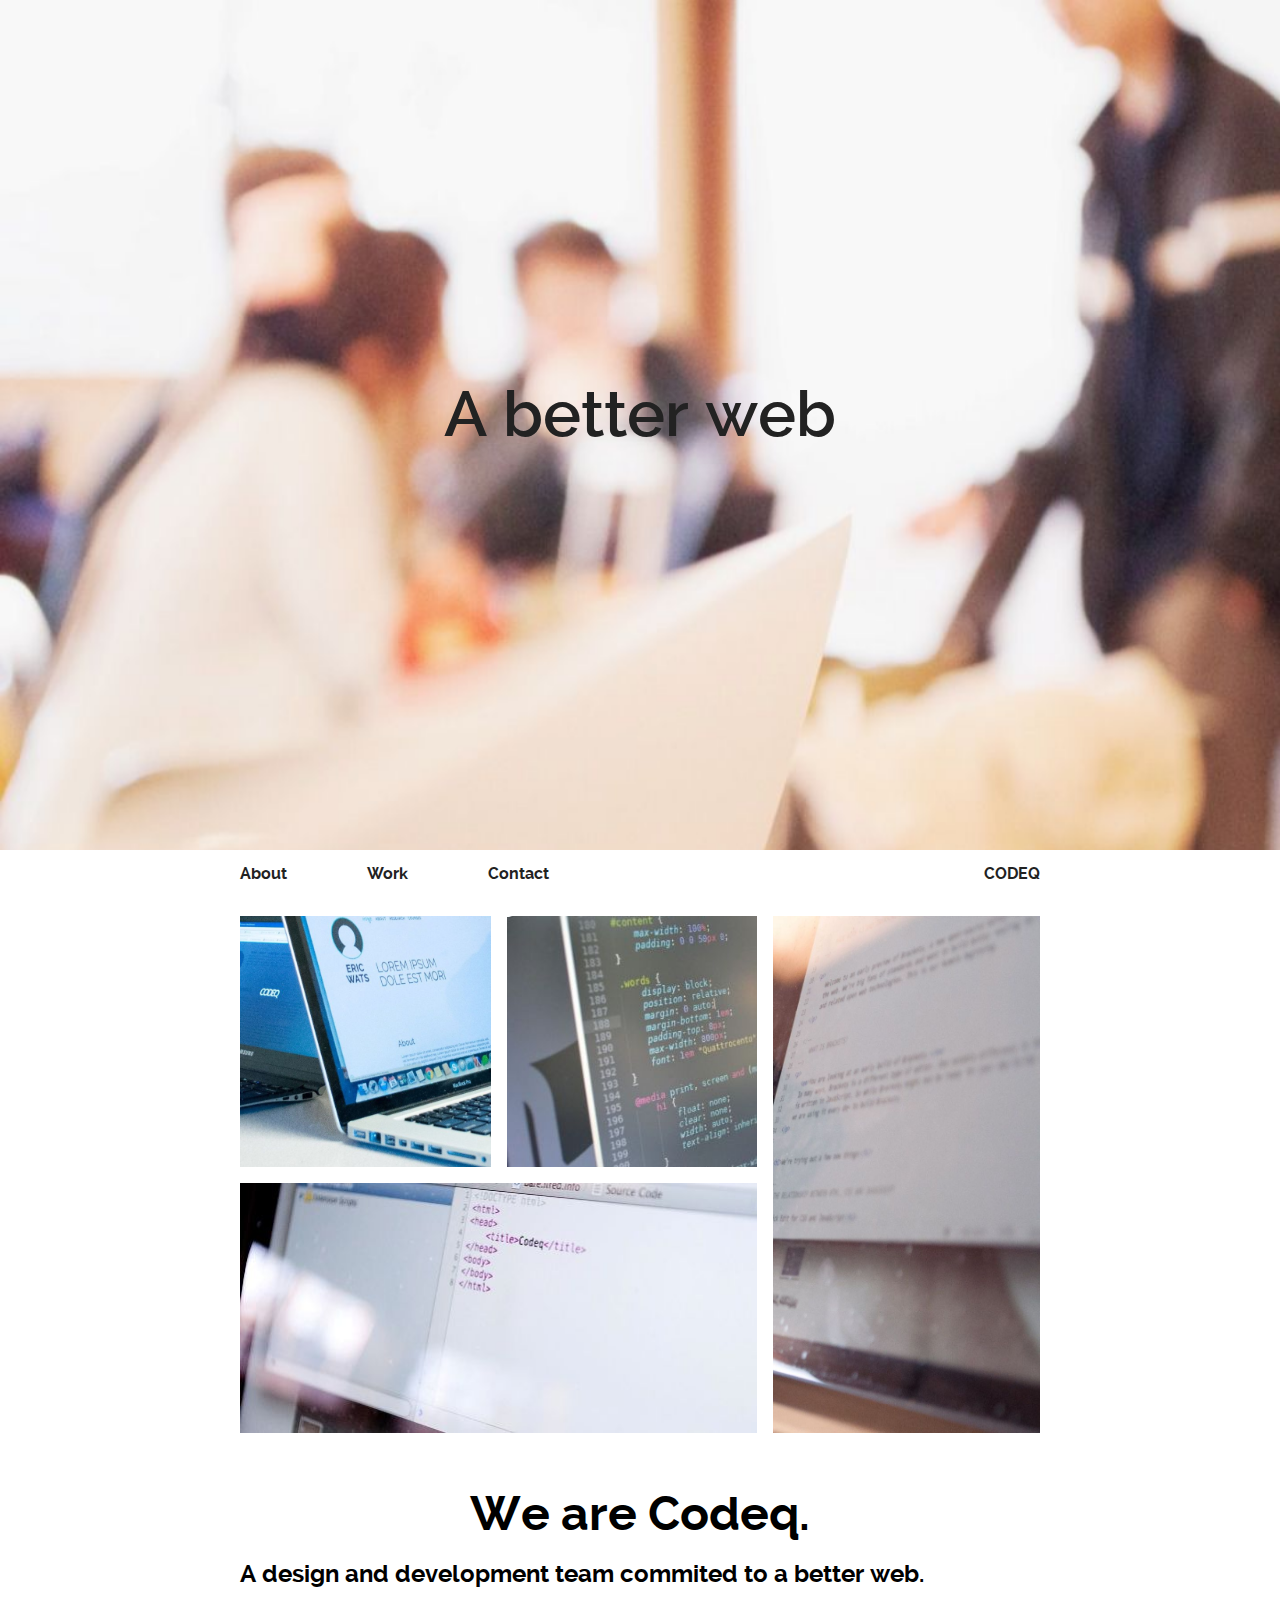
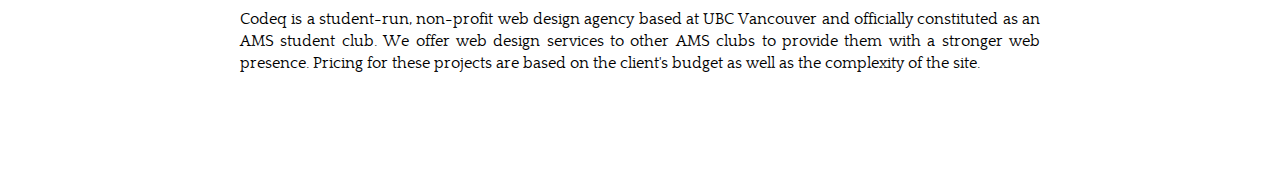
<file: index.html>
<!DOCTYPE html>
<!--[if lt IE 7]> <html lang="en-us" class="lt-ie9 lt-ie8 lt-ie7"> <![endif]-->
<!--[if IE 7]>    <html lang="en-us" class="lt-ie9 lt-ie8"> <![endif]-->
<!--[if IE 8]>    <html lang="en-us" class="lt-ie9"> <![endif]-->
<!--[if gt IE 8]><!--> <html lang="en-us"> <!--<![endif]-->
<head>
    <meta charset="utf-8">
    <title>Codeq</title>
    <meta name="viewport" content="width=device-width">
    <meta name="description" content="We are Codeq, a design and development team commited to a better web. Codeq is a student-run, non-profit web design agency based at UBC Vancouver and officially constituted as an AMS student club. We offer web design services to other AMS clubs to provide them with a stronger web presence.">
    <meta name="keywords" content="Codeq,web design,club,design,UBC,AMS,university,better,simple,development,presence,agency,student-run,non-profit">
    <link rel="stylesheet" href="css/base.css">
    <link rel="stylesheet" href="css/landing.css">
</head>
<body>
    <img id="background" src="images/header.jpg" class="ns" alt="">
    <div id="title" class="ns"><span>A better web</span></div>
    <header>
        <nav>
            <a href="/about">About</a>
            <a href="/work">Work</a>
            <a href="/contact">Contact</a>
            <a href="#" class="home">Codeq</a>
        </nav>
    </header>
    <div id="hold">
        <div id="work" class="ns">
            <div class="cell r1"><img src="images/wats.jpg" class="tall"></div>
            <div class="cell r1"><img src="images/text.jpg"></div>
            <div class="cell r2"><img src="images/working.jpg" class="tall"></div>
            <div class="cell r1 c2"><img src="images/inspect.jpg"></div>
        </div>
        <div id="content">
            <span id="about" class="words hyphenate">
                <h1>We are Codeq.</h1>
                <h2>A design and development team commited to a better web.</h2>
                <p>
                    Codeq is a student-run, non-profit web design agency based at UBC Vancouver and officially constituted as an AMS student club. We offer web design services to other AMS clubs to provide them with a stronger web presence. Pricing for these projects are based on the client's budget as well as the complexity of the site.
                </p>
            </span>
        </div>
    </div>

    <script src="//ajax.googleapis.com/ajax/libs/jquery/2.0.2/jquery.min.js"></script>
    <script src="js/base.js"></script>
    <script>
    function masonry() {
        $("#work .cell.r1").height($("#work").width()/3 - 16);
        $("#work .cell.r2").height($("#work").width()/3*2 - 16);
    };

    $(document).ready(masonry);
    $(window).resize(masonry);
    </script>
    <script src="js/hyphenator.js"></script>
</body>
</html>
</file>
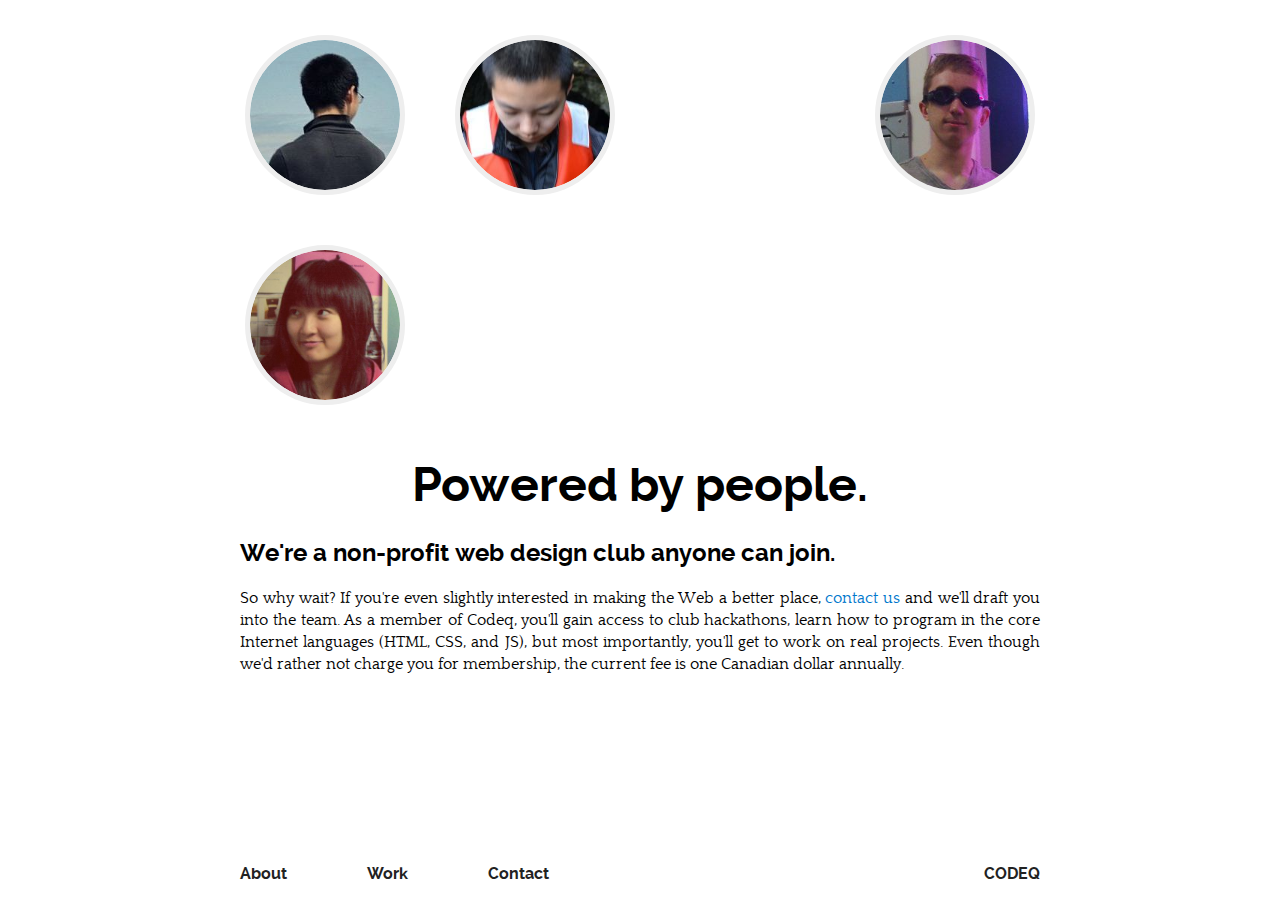
<file: about.html>
<!DOCTYPE html>
<!--[if lt IE 7]> <html lang="en-us" class="lt-ie9 lt-ie8 lt-ie7"> <![endif]-->
<!--[if IE 7]>    <html lang="en-us" class="lt-ie9 lt-ie8"> <![endif]-->
<!--[if IE 8]>    <html lang="en-us" class="lt-ie9"> <![endif]-->
<!--[if gt IE 8]><!--> <html lang="en-us"> <!--<![endif]-->
<head>
    <meta charset="utf-8">
    <title>About &bull; Codeq</title>
    <meta name="viewport" content="width=device-width">
    <link rel="stylesheet" href="css/base.css">
    <link rel="stylesheet" href="css/about.css">
</head>
<body>
    <header>
        <nav>
            <a href="#">About</a>
            <a href="/work">Work</a>
            <a href="contact">Contact</a>
            <a href="/" class="home">Codeq</a>
        </nav>
    </header>
    <div id="hold">
        <div id="people">
            <a href="http://alfredxing.com/" target="_blank">
                <div class="person"><img src="images/people/afx.jpg" alt="Alfred Xing"></div>
            </a>
            <a href="http://albertxing.github.io/" target="_blank">
                <div class="person"><img src="images/people/abxs.jpg" alt="Albert Xing"></div>
            </a>
            <a href="http://www.linkedin.com/in/marissang/" target="_blank">
                <div class="person"><img src="images/people/mns.jpg" alt="Marissa Ng"></div>
            </a>
            <a href="http://alexgondek.com/" target="_blank">
                <div class="person"><img src="images/people/ags.jpg" alt="Alexander Gondek"></div>
            </a>
            <a href="http://mandyng.carbonmade.com/" target="_blank">
                <div class="person"><img src="images/people/mdn.jpg" alt="Mandy Ng"></div>
            </a>
        </div>
        <div id="content">
            <h1>Powered by people.</h1>
            <span id="about" class="words hyphenate">
                <h2>We're a non-profit web design club anyone can join.</h2>
                <p>
                    So why wait? If you're even slightly interested in making the Web a better place, <a href="/contact">contact us</a> and we'll draft you into the team. As a member of Codeq, you'll gain access to club hackathons, learn how to program in the core Internet languages (HTML, CSS, and JS), but most importantly, you'll get to work on real projects. Even though we'd rather not charge you for membership, the current fee is one Canadian dollar annually.
                </p>
            </span>
        </div>
    </div>

    <script src="//ajax.googleapis.com/ajax/libs/jquery/2.0.2/jquery.min.js"></script>
    <script src="js/hyphenator.js"></script>
    <script src="js/base.js"></script>
    <script>
        var people = $(".person");

        (function shuffle(array) {
            var p, n, tmp;
            for (p = array.length; p;) {
                n = Math.random() * p-- | 0;
                tmp = array[n];
                array[n] = array[p];
                array[p] = tmp;
            }
        })(people);

        $(window).on('load', function() {
            people.each(function (i, el) {
                setTimeout(function () {
                    $(el).addClass("loaded").css("opacity", "1").promise().done(function () {
                        setTimeout(function () {
                            $(el).removeClass("loaded").addClass("ready");
                        }, 1000);
                    })
                }, i * 200);
            });
        });
    </script>

</body>
</html>
</file>
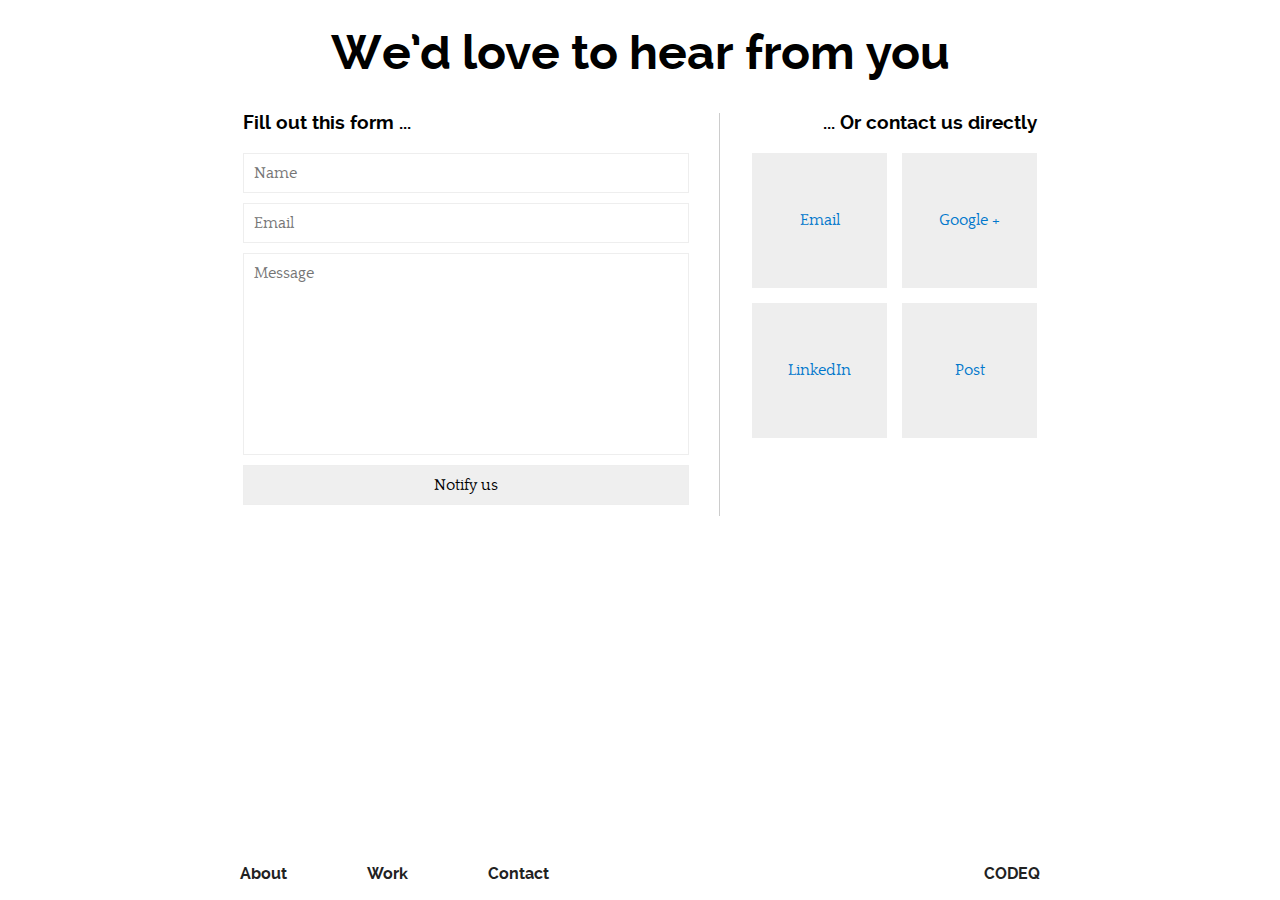
<file: contact.html>
<!DOCTYPE html>
<!--[if lt IE 7]> <html lang="en-us" class="lt-ie9 lt-ie8 lt-ie7"> <![endif]-->
<!--[if IE 7]>    <html lang="en-us" class="lt-ie9 lt-ie8"> <![endif]-->
<!--[if IE 8]>    <html lang="en-us" class="lt-ie9"> <![endif]-->
<!--[if gt IE 8]><!--> <html lang="en-us"> <!--<![endif]-->
<head>
    <meta charset="utf-8">
    <title>Contact &bull; Codeq</title>
    <meta name="viewport" content="width=device-width">
    <link rel="stylesheet" href="css/base.css">
    <link rel="stylesheet" href="css/contact.css">
</head>
<body>
    <header>
        <nav>
            <a href="/about">About</a>
            <a href="/work">Work</a>
            <a href="#">Contact</a>
            <a href="/" class="home">Codeq</a>
        </nav>
    </header>
    <div id="content">
        <h1>We&rsquo;d love to hear from you</h1>
        <table id="contact">
            <tr>
                <td class="form">
                	<form action="#">
                		<h3>Fill out this form ...</h3>
                		<input type="text" name="name" placeholder="Name">
                		<input type="text" class="email" name="email" placeholder="Email">
                		<textarea name="body" cols="30" rows="10" placeholder="Message"></textarea>
                		<input type="submit" class="submit" value="Notify us" onclick="check()">
                    </form>
                    <div class="sent">
                        <h3>Your message was sent!</h3>
                        We'll try to get back to you shortly.
                    </div>
                </td>
                <td class="links">
                    <h3>... Or contact us directly</h3>
                    <a class="link mailto" target="blank" href="">Email</a>
                    <a class="link" target="blank" href="https://plus.google.com/100094169070494416709/about">Google +</a>
                    <a class="link" target="blank" href="https://www.linkedin.com/company/codeq">LinkedIn</a>
                    <a class="link" onclick="popup()">Post</a>
                </td>
            </tr>
        </table>
        <div class="pop overlay"></div>
        <div class="pop post">
        	<div class="stripe"></div>
        	<h3>Like to communicate the old-fashioned way?</h3>
        	<p>No problem. Send us a letter at:</p>
        	<p class="address">
        		Codeq Club<br>
        		6138 Student Union Blvd<br>
        		Vancouver BC&nbsp;&nbsp;V6T 1Z1
        	</p>
        </div>
    </div>
    <script src="//ajax.googleapis.com/ajax/libs/jquery/2.0.2/jquery.min.js"></script>
    <script src="js/hyphenator.js"></script>
    <script src="js/base.js"></script>
    <script src="js/mail.js"></script>
</body>
</html>
</file>
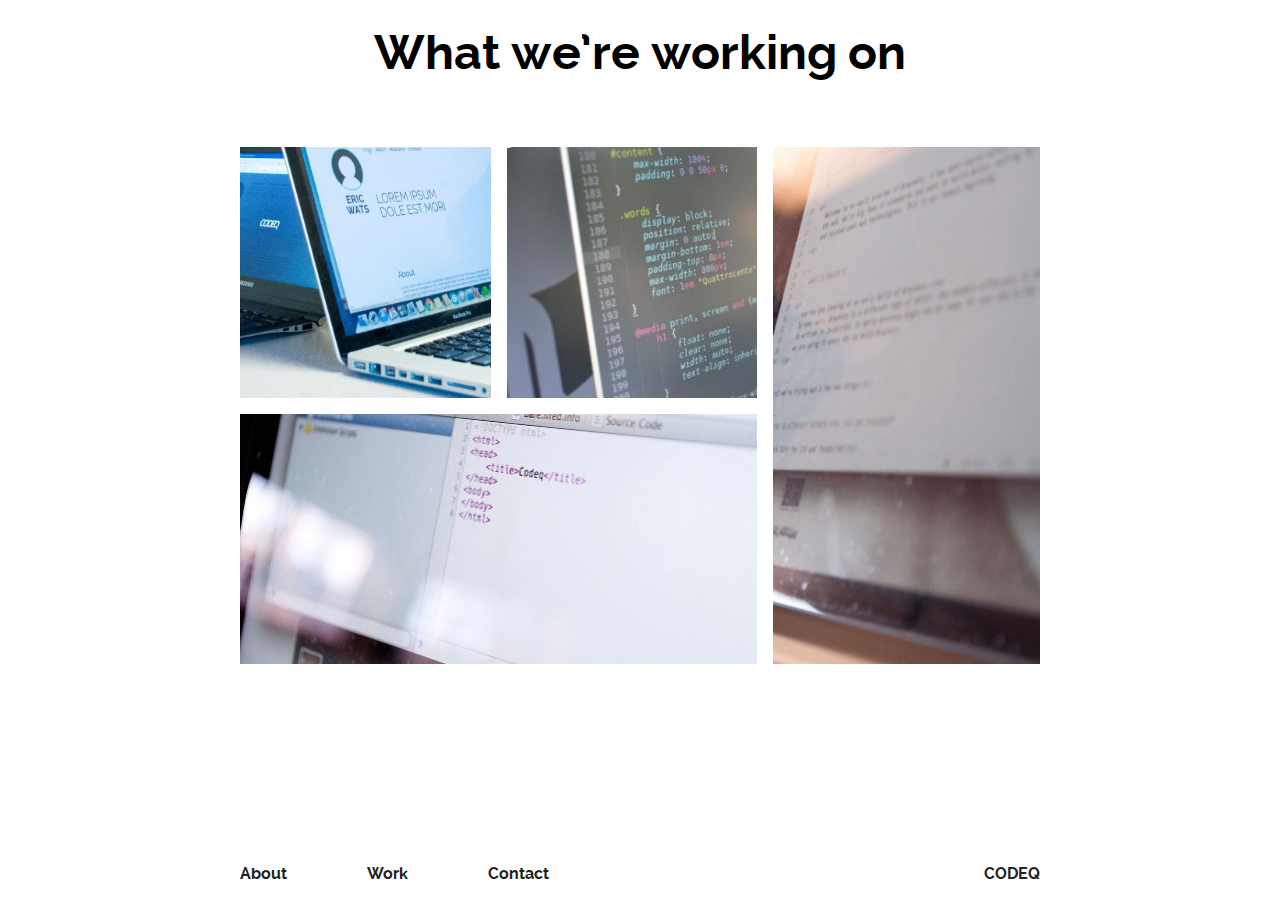
<file: work.html>
<!DOCTYPE html>
<!--[if lt IE 7]> <html lang="en-us" class="lt-ie9 lt-ie8 lt-ie7"> <![endif]-->
<!--[if IE 7]>    <html lang="en-us" class="lt-ie9 lt-ie8"> <![endif]-->
<!--[if IE 8]>    <html lang="en-us" class="lt-ie9"> <![endif]-->
<!--[if gt IE 8]><!--> <html lang="en-us"> <!--<![endif]-->
<head>
    <meta charset="utf-8">
    <title>Work &bull; Codeq</title>
    <meta name="viewport" content="width=device-width">
    <link rel="stylesheet" href="css/base.css">
    <link rel="stylesheet" href="css/work.css">
</head>
<body>
    <header>
        <nav>
            <a href="/about">About</a>
            <a href="/work">Work</a>
            <a href="/contact">Contact</a>
            <a href="/" class="home">Codeq</a>
        </nav>
    </header>
    <div id="content">
        <h1>What we&rsquo;re working on</h1>
        <div id="work" class="ns hyphenate">
            <div class="cell r1">
                <article>
                    <h3>Plain</h3>
                    <p>A simple, intuitive, and functional template for faculty. And did we mention that it's free?</p>
                    <p>Feel free to <a href="/contact">contact us</a> for a copy.</p>
                </article>
                <img src="images/wats.jpg" class="tall">
            </div>
            <div class="cell r1"><img src="images/text.jpg"></div>
            <div class="cell r2"><img src="images/working.jpg" class="tall"></div>
            <div class="cell r1 c2"><img src="images/inspect.jpg"></div>
        </div>
    </div>
    <script src="//ajax.googleapis.com/ajax/libs/jquery/2.0.2/jquery.min.js"></script>
    <script src="js/hyphenator.js"></script>
    <script>
        function masonry() {
            $("#work .cell.r1").height($("#work").width()/3 - 16);
            $("#work .cell.r2").height($("#work").width()/3*2 - 16);
        };

        $(document).ready(masonry);
        $(window).resize(masonry);
    </script>
    <script src="js/base.js"></script>
</body>
</html>
</file>
<file: css/base.css>
@font-face {
    font-family: "Raleway";
    font-weight: 700;
    src: local("Nonexistent 1442"), url(../fonts/Raleway-Bold-webfont.svg) format("svg"), url(../fonts/Raleway-Bold-webfont.ttf) format("truetype"), local("Arial"), local("Helvetica Neue");
}

@font-face {
    font-family: "Raleway";
    font-weight: 600;
    src: local("Nonexistent 1442"), url(../fonts/Raleway-SemiBold-webfont.svg) format("svg"), url(../fonts/Raleway-SemiBold-webfont.ttf) format("truetype"), local("Arial"), local("Helvetica Neue");
}

@font-face {
    font-family: "Quattrocento";
    src: local("Nonexistent 1442"), url(../fonts/Quattrocento-Regular-webfont.svg) format("svg"), url(../fonts/Quattrocento-Regular-webfont.ttf) format("truetype"), local("Georgia"), local("Minion Pro"), local("Times New Roman");
}

.loaded {
    -ms-filter: "progid:DXImageTransform.Microsoft.Alpha(Opacity=100)";
    filter: alpha(opacity=100);
    opacity: 1;

    -webkit-transition: all 0.75s ease-in;
    -moz-transition: all 0.75s ease-in;
    -o-transition: all 0.75s ease-in;
    -ms-transition: all 0.75s ease-in;
    transition: all 0.75s ease-in;
}

::selection {
    background: #222;
    color: #FFF;
}

.ns {
    -webkit-user-select: none;
    -moz-user-select: none;
    -ms-user-select: none;
    user-select: none;
}

h1,h2,h3,h4,h5,h6 {
    font-family: "Raleway", "Segoe UI", Arial, Helvetica, sans-serif;
}

h1 {
    text-align: center;
    margin: 0px auto;
    width: 800px;
    font-size: 3em;
}

p {
    line-height: 22px;
    text-align: justify;
}

a {
    text-decoration: none;
    color: #07C;
}

a:hover {
    background: #07C;
    color: #FFF;
}

a:active {
    background: #059;
}

body {
    font-family: "Raleway", "Segoe UI", sans-serif;
    font-size: 16px;
    -webkit-font-rendering: optimizeLegibility;
    -moz-font-rendering: optimizeLegibility;
    -ms-font-rendering: optimizeLegibility;
    -o-font-rendering: optimizeLegibility;
    font-rendering: optimizeLegibility;
    -webkit-font-feature-settings: "lnum", "dlig", "liga";
    -moz-font-feature-settings: "lnum", "dlig", "liga";
    -ms-font-feature-settings: "lnum", "dlig", "liga";
    font-feature-settings: "lnum", "dlig", "liga";
    margin: 0;
    -ms-filter: "progid:DXImageTransform.Microsoft.Alpha(Opacity=0)";
    filter: alpha(opacity=0);
    opacity: 0;
}

.loaded {
    -ms-filter: "progid:DXImageTransform.Microsoft.Alpha(Opacity=100)";
    filter: alpha(opacity=100);
    opacity: 1;

    -webkit-transition: opacity 0.5s ease;
    -moz-transition: opacity 0.5s ease;
    -o-transition: opacity 0.5s ease;
    -ms-transition: opacity 0.5s ease;
    transition: opacity 0.5s ease;
}

header {
    position: fixed;
    bottom: 0;
    left: 0;
    background: #fff;
    z-index: 5;
    width: 100%;

    -webkit-transition: bottom 0.5s ease;
    -moz-transition: bottom 0.5s ease;
    -o-transition: bottom 0.5s ease;
    -ms-transition: bottom 0.5s ease;
    transition: bottom 0.5s ease;
}

nav {
    position: relative;
    color: #222;
    width: 800px;
    margin: 0 auto;
    text-transform: capitalize;
    font-size: 0;

    -webkit-box-sizing: border-box;
    -moz-box-sizing: border-box;
    -ms-box-sizing: border-box;
    box-sizing: border-box;

    -webkit-user-select: none;
    -moz-user-select: none;
    -ms-user-select: none;
    user-select: none;
}

.hidden {
    bottom: -50px;
}

nav > a {
    float: left;
    font: 700 12pt/50px "Raleway";
    text-align: center;
    text-decoration: none;
    color: #222;
    margin-right: 5em;

    -webkit-transition: color 0.2s;
    -moz-transition: color 0.2s;
    -o-transition: color 0.2s;
    -ms-transition: color 0.2s;
    transition: color 0.2s;
}

nav > a:hover {
    color: #469;
    background: transparent;
}

nav > a:active {
    color: #000;
}

nav > a:first-child,nav > .back + a {
    text-align: left;
}

nav > a:last-child {
    text-align: right;
}

nav a.home {
    text-align: right;
    float: right;
    text-transform: uppercase;
    margin-right: 0;
}

#content {
    max-width: 100%;
    padding: 0 0 100px 0;
}

.words {
    display: block;
    position: relative;
    margin: 0 auto;
    margin-bottom: 1em;
    padding-top: 8px;
    max-width: 800px;
    font: 1em "Quattrocento", serif;
}

@media print,screen and (max-width: 900px) {
    h1 {
        float: none;
        clear: none;
        width: auto;
        text-align: inherit;
    }

    #content {
        padding: 0 30px 100px 30px;
    }

}

@media screen and (max-width: 800px) {
    .words {
        max-width: 100%;
    }

    nav {
        width: 100%;
        left: 0;
        padding: 0 30px;
    }

    nav > a,nav > .back + a,nav > a:first-child,nav > a:last-child {
        text-align: center;
    }

}

@media screen and (max-width: 600px) {
    nav > a {
        margin-right: 2em;
    }

}

@media screen and (max-width: 400px) {
    nav a.home {
        display: none;
    }

    nav {
        white-space: nowrap;
    }

    nav > a {
        margin-right: 0;
        width: 33.3%;
    }

}
</file>
<file: css/landing.css>
#background {
    position: fixed;
    height: auto;
    width: 100%;
    min-width: 100%;
    min-height: 100%;
}

#title {
    font: 600 4em/1em 'Raleway';
    color: #222;
    position: fixed;
    width: 100%;
    margin: -1em auto 0;
    text-align: center;
    text-shadow: 0 0 70px #fff;
    top: 50%;
}

#title span {
    display: block;
    width: 800px;
    margin: 0 auto;
}

#hold {
    position: absolute;
    top: 100%;
    left: 0;
    width: 100%;
    max-width: 100%;
    margin-top: -50px;
    background-color: #fff;
    z-index: 1;
}

/* Work */
#work {
    width: 800px;
    overflow-x: hidden;
    margin: 50px auto;
    text-align: center;
    z-index: 2;
}

#work .row {
    max-height: 50%;
    overflow: hidden;
}

#work .cell {
    display: inline-block;
    max-width: 33.33%;
    overflow: hidden;
    float: left;
    box-sizing: border-box;
    -moz-box-sizing: border-box;
    -webkit-box-sizing: border-box;
    border: 1em solid #FFFFFF;
    border-left: none;
    border-bottom: none;
    position: relative;
}

#work .cell:nth-child(3n) {
    float: right;
    border-right: none;
}

#work .cell.c2 {
    min-width: 66.666%;
}

#work .cell > img {
    z-index: 3;
    width: auto;
    height: 100%;
    min-width: 100%;
}

#work .cell > img.tall {
    width: 100%;
    min-height: 100%;
    height: auto;
}

#work .cell > article {
    position: absolute;
    width: 100%;
    height: auto;
    bottom: -100%;
    background: rgba(255,255,255,0.75);

    -webkit-transition: 0.2s bottom ease;
    -moz-transition: 0.2s bottom ease;
    -ms-transition: 0.2s bottom ease;
    -o-transition: 0.2s bottom ease;
    transition: 0.2s bottom ease;
}

#work .cell:hover > article {
    bottom: 0;
    position: relative;
    width: 690px;
    height: 500px;
    text-align: center;
    margin: 100px auto 0 auto;
    z-index: 2;
    overflow: hidden;
}

.project {
    float: left;
    width: 200px;
    overflow: hidden;
    margin: 15px;
    border: 5px solid #222;

    -webkit-box-sizing: border-box;
    -moz-box-sizing: border-box;
    -ms-box-sizing: border-box;
    box-sizing: border-box;
}

.project:nth-child(2) {
    width: 430px;
}

.project > img {
    width: 100%;
    float: left;
}

@media screen and (min-width: 1620px) {
    #hold {
        padding-bottom: 100px;
    }
    #work {
        float: left;
        width: 45%;
        margin-left: 5%;
    }
    .project {
        float: right;
    }
    .project:nth-child(2) {
        width: 300px;
    }

    #content {
        float: right;
        width: 44%;
        margin-top: 100px;
        margin-right: 3%;
    }
    #about, h1 {
        text-align: justify;
        margin-left: 0;
        width: 100%;
    }
}

@media screen and (max-width: 1024px) {
    #background {
        width: auto;
        height: 100%;
    }

    #title {
        font-size: 3em;
        line-height: 1.1em;
    }

}

@media screen and (max-width: 900px) {
    #title, #background, #work {
        display: none;
    }

    #hold {
        top: 0;
        margin-top: 20px;
    }

}
</file>
<file: css/about.css>
#hold {
    top: 0;
    margin-top: 0;
}
#content {
    padding-top: 30px;
    clear: both;
}

#people {
    padding: 0 0 20px;
    width: 100%;
    max-width: 840px;
    margin: 10px auto;
    clear: both;
}
.person {
    width: 160px;
    height: 160px;
    float: left;
    margin: 25px;
    background: #f7f7f7;
    border-radius: 100%;
    overflow: hidden;
    border: 5px solid #EEE;
    -webkit-box-sizing: border-box;
    -moz-box-sizing: border-box;
    box-sizing: border-box;
    opacity: 0;
}
.person.ready {
    -webkit-transition: all 0.15s;
    -moz-transition: all 0.15s;
    -ms-transition: all 0.15s;
    -o-transition: all 0.15s;
    transition: all 0.15s;
}
.person.ready:hover {
    border-width: 1px;
}
.person > img {
    min-height: 100%;
    min-width: 100%;
    width: 100%;
    position: relative;
    margin: 0 auto;
    border-radius: 100%;
}

#content {
    padding-top: 2em;
}
</file>
<file: css/contact.css>
#content {
    max-width: 800px;
    margin: 30px auto;
}

#contact {
    width: 100%;
    padding-top: 30px;
}

#contact td:first-child {
    border-right: 1px solid #CCC;
}

#contact h3 {
    -webkit-margin-before: 0;
    -moz-margin-before: 0;
    -ms-margin-before: 0;
    -o-margin-before: 0;
    margin-before: 0;
    margin-top: 0;
    width: 100%;
}

form {
    margin: 0;
    padding: 0;
    position: relative;
    -webkit-transition: all 0.2s ease-out;
    -moz-transition: all 0.2s ease-out;
    -ms-transition: all 0.2s ease-out;
    -o-transition: all 0.2s ease-out;
    transition: all 0.2s ease-out;
}

.form {
    padding-right: 30px;
    min-width: 300px;
    overflow: auto;
    vertical-align: top;
}

.form input,.form textarea {
    -webkit-appearance: none;
    -moz-appearance: none;
    appearance: none;

    -webkit-box-sizing: border-box;
    -moz-box-sizing: border-box;
    -ms-box-sizing: border-box;
    box-sizing: border-box;
    border: 1px solid #EEE;
    font: 1em "Quattrocento", serif;
    display: block;
    outline: none;
    padding: 10px;
    margin: 10px 0;
    position: relative;
    resize: none;
}

.form input,.form textarea {
    width: 100%;
}

.form input.submit {
    cursor: pointer;
}

.form input.submit:hover {
    background: #07C;
    color: #FFF;
}

.form input.submit:active {
    background: #059;
}

.form input:disabled, .form input:disabled:hover, .form textarea:disabled {
    background: #FAFAFA;
    opacity: 0.5;
    color: #555;
    cursor: default;
}

.sent {
    display: none;
    opacity: 0;
    font-family: "Quattrocento";
    -webkit-transition: opacity 0.2s ease-out;
    -moz-transition: opacity 0.2s ease-out;
    -ms-transition: opacity 0.2s ease-out;
    -o-transition: opacity 0.2s ease-out;
    transition: opacity 0.2s ease-out;
}

.links {
    max-width: 25%;
    width: 300px;
    height: 300px;
    padding-left: 15px;
    vertical-align: top;
}

.links > h3 {
    text-align: right;
}

.link {
    width: 40%;
    height: 100px;
    padding: 2.5%;
    background: #EEE;
    font-family: "Quattrocento", serif;
    float: left;
    margin-bottom: 5%;
    text-align: center;
    cursor: pointer;
    overflow: hidden;
}

.link:nth-child(even) {
    margin: 0 5%;
}

.shake {
    -webkit-animation: shake 0.2s ease 2;
    -moz-animation: shake 0.2s ease 2;
    -ms-animation: shake 0.2s ease 2;
    -o-animation: shake 0.2s ease 2;
    animation: shake 0.2s ease 2;
}

@keyframes "shake" {
 from {
    left: 0;
 }
 25% {
    left: -10px;
 }
 75% {
    left: 20px;
 }
 to {
    left: 0;
 }

}

@-moz-keyframes shake {
 from {
   left: 0;
 }
 25% {
   left: -10px;
 }
 75% {
   left: 20px;
 }
 to {
   left: 0;
 }

}

@-webkit-keyframes "shake" {
 from {
   left: 0;
 }
 25% {
   left: -10px;
 }
 75% {
   left: 20px;
 }
 to {
   left: 0;
 }

}

@-ms-keyframes "shake" {
 from {
   left: 0;
 }
 25% {
   left: -10px;
 }
 75% {
   left: 20px;
 }
 to {
   left: 0;
 }

}

@-o-keyframes "shake" {
 from {
   left: 0;
 }
 25% {
   left: -10px;
 }
 75% {
   left: 20px;
 }
 to {
   left: 0;
 }

}

.strobe {
    -webkit-animation: strobe 1s 1s ease 5;
    -moz-animation: strobe 1s 1s ease 5;
    -ms-animation: strobe 1s 1s ease 5;
    -o-animation: strobe 1s 1s ease 5;
    animation: strobe 1s 1s ease 5;
}

@-webkit-keyframes strobe {
    from { background: #EEE; }
    50% { background: #FFF; }
    to { background: #EEE; }
}
@-o-keyframes strobe {
    from { background: #EEE; }
    50% { background: #FFF; }
    to { background: #EEE; }
}
@-moz-keyframes strobe {
    from { background: #EEE; }
    50% { background: #FFF; }
    to { background: #EEE; }
}
@keyframes strobe {
    from { background: #EEE; }
    50% { background: #FFF; }
    to { background: #EEE; }
}

.post {
    position: fixed;
    top: 50%;
    left: 50%;
    width: 350px;
    height: 180px;
    padding: 35px 25px;
    margin-top: -126px;
    margin-left: -201px;
    background: #fff;
    border-radius: 2px;
    border: 1px solid #DDD;
    overflow: hidden;
    z-index: 3;
    box-shadow: 0 0 200px rgba(0,0,0,0.2);
}

.post h3 {
    -webkit-margin-before: 0;
    -moz-margin-before: 0;
    -ms-margin-before: 0;
    -o-margin-before: 0;
    margin-before: 0;
    margin-top: 0;
}

.post p {
    font-family: "Quattrocento";
}

.post .stripe {
    position: absolute;
    top: 0;
    left: 0;
    width: 100%;
    height: 8px;
    background: url(../images/post.svg) center/40px 8px;
    overflow: hidden;
    box-shadow: 0 1px 1px rgba(0,0,0,0.2), inset 0 -3px 2px rgba(255,255,255,0.2);
    opacity: 0.8;
}

.post .stripe > div {
    -webkit-transform: skew(-30deg);
    -moz-transform: skew(-30deg);
    -ms-transform: skew(-30deg);
    -o-transform: skew(-30deg);
    transform: skew(-30deg);
    height: 8px;
    width: 100%;
    position: absolute;
    -webkit-box-sizing: border-box;
    -moz-box-sizing: border-box;
    box-sizing: border-box;
}

.post .stripe .blue {
    border-top: 8px dashed #46D;
    left: -5px;
    width: 105%;
}

.post .stripe .white {
    border-top: 8px dashed white;
    left: 3px;
    width: 102%;
}

.post .stripe .white + .white {
    left: -2px;
}

.post .address {
    padding: 10px 15px;
    border-radius: 5px;
    border: 1px solid #f3f3f3;
    background: #fdfdfd;
    box-shadow: 0 1px 1px rgba(0,0,0,0.06);
}

.post .address:before {
    content: "";
    display: block;
    position: absolute;
    width: 100px;
    height: 20px;
    left: 28px;
    bottom: 32px;
    background: transparent;
    box-shadow: 0 2px 10px rgba(0,0,0,0.08);
    z-index: -1;
    -webkit-transform: skewY(-3deg);
    -moz-transform: skewY(-3deg);
    -ms-transform: skewY(-3deg);
    -o-transform: skewY(-3deg);
    transform: skewY(-3deg);
}

.overlay {
    width: 100%;
    height: 100%;
    top: 0;
    left: 0;
    position: fixed;
    background: #fff;
    background: rgba(255,255,255,0.3);
}

.pop {
    display: none;
}

@media screen and (max-width: 900px) {
    #contact td {
    display: block;
}

#contact td:first-child {
    border-right: none;
    border-bottom: 1px solid #EEE;
}

.form {
    padding: 0 0 20px 0;
    min-width: 0;
}

.links {
    padding-top: 20px;
    width: 100%;
    max-width: 100%;
    padding-left: 0;
}

.links > h3 {
    text-align: left;
}

.link {
    margin: 3.333%;
    width: 15%;
}

.link:nth-child(even) {
    margin: 3.333%;
}

.link:nth-child(2) {
    margin-left: 0;
}

.link:last-child {
    margin-right: 0;
}

}
</file>
<file: css/work.css>
#content {
    max-width: 800px;
    margin: 30px auto;
}

/* Work */
#work {
    width: 800px;
    overflow-x: hidden;
    margin: 50px auto;
    text-align: center;
    z-index: 2;
}

#work .row {
    max-height: 50%;
    overflow: hidden;
}

#work .cell {
    display: inline-block;
    max-width: 33.33%;
    overflow: hidden;
    float: left;
    box-sizing: border-box;
    -moz-box-sizing: border-box;
    -webkit-box-sizing: border-box;
    border: 1em solid #FFFFFF;
    border-left: none;
    border-bottom: none;
    position: relative;
}

#work .cell:nth-child(3n) {
    float: right;
    border-right: none;
}

#work .cell.c2 {
    min-width: 66.666%;
}

#work .cell > img {
    z-index: 3;
    width: auto;
    height: 100%;
    min-width: 100%;
    position: relative;
    -webkit-transition: .2s bottom ease;
    -moz-transition: .2s bottom ease;
    -ms-transition: .2s bottom ease;
    -o-transition: .2s bottom ease;
    transition: .2s bottom ease;
}

#work .cell > img.tall {
    width: 100%;
    min-height: 100%;
    height: auto;
}

#work .cell > article {
    position: absolute;
    width: 100%;
    height: 100%;
    max-height: 100%;
    bottom: -100%;
    background: #fff;
    padding: 20px;
    z-index: 4;

    -webkit-box-sizing: border-box;
    -moz-box-sizing: border-box;
    box-sizing: border-box;

    -webkit-transition: 0.2s bottom ease;
    -moz-transition: 0.2s bottom ease;
    -ms-transition: 0.2s bottom ease;
    -o-transition: 0.2s bottom ease;
    transition: 0.2s bottom ease;
}

#work .cell:hover > article {
    bottom: 0;
    text-align: center;
    margin: 100px auto 0 auto;
    overflow: hidden;
}

#work .cell:hover > article + img {
    bottom: 100%;
}

.cell article h3 {
    margin: 0;
}
.cell article p {
    margin: 10px 0 0;
    font-family: "Quattrocento", serif;
}

.project {
    float: left;
    width: 200px;
    overflow: hidden;
    margin: 15px;
    border: 5px solid #222;

    -webkit-box-sizing: border-box;
    -moz-box-sizing: border-box;
    -ms-box-sizing: border-box;
    box-sizing: border-box;
}

.project:nth-child(2) {
    width: 430px;
}

.project > img {
    width: 100%;
    float: left;
}

@media print, screen and (max-width: 900px) {
    #work {
        width: 100%;
    }
}

@media print, screen and (max-width: 800px) {
    #work .cell {
        display: block;
        width: 100%;
        max-width: 100%;
        clear: both;
        border-right: none;
    }
    #work .cell article {
        bottom: 0;
        text-align: center;
        margin: 100px auto 0 auto;
        z-index: 2;
        overflow: hidden;
    }
}
</file>
